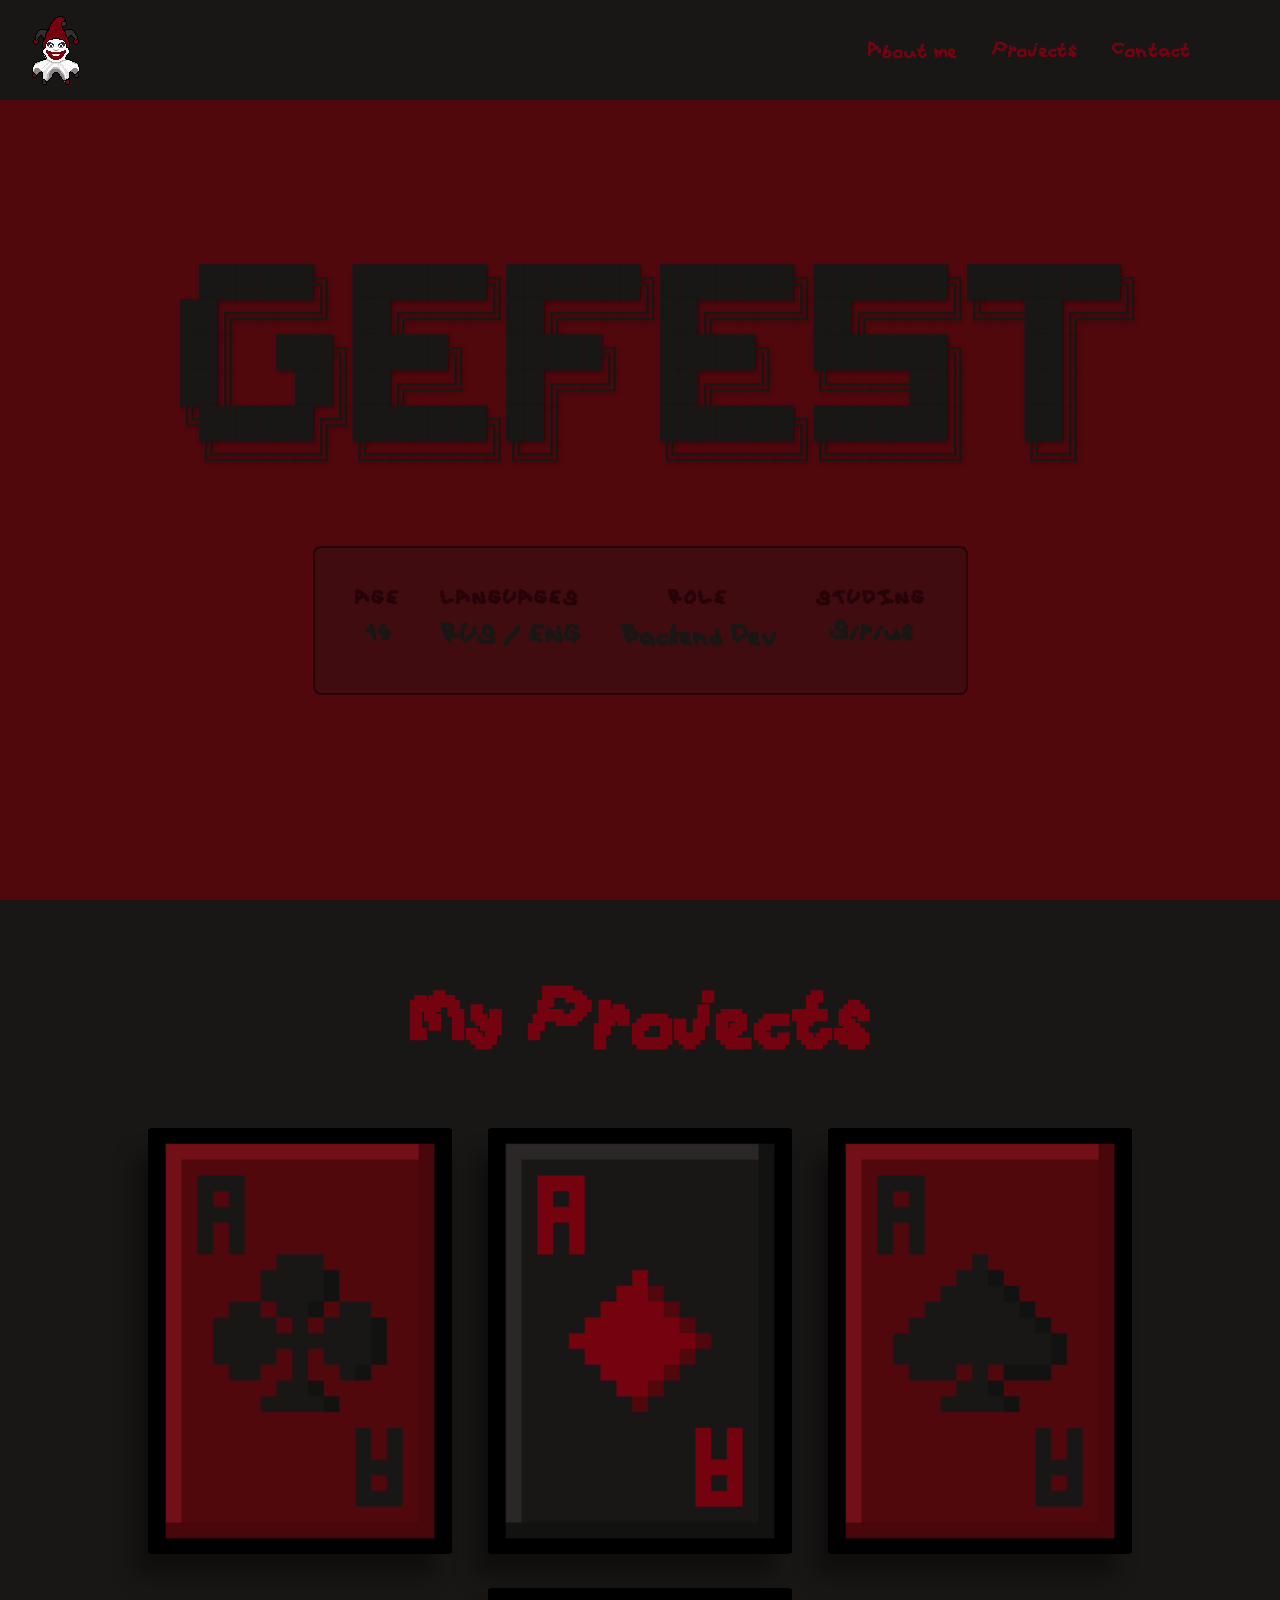
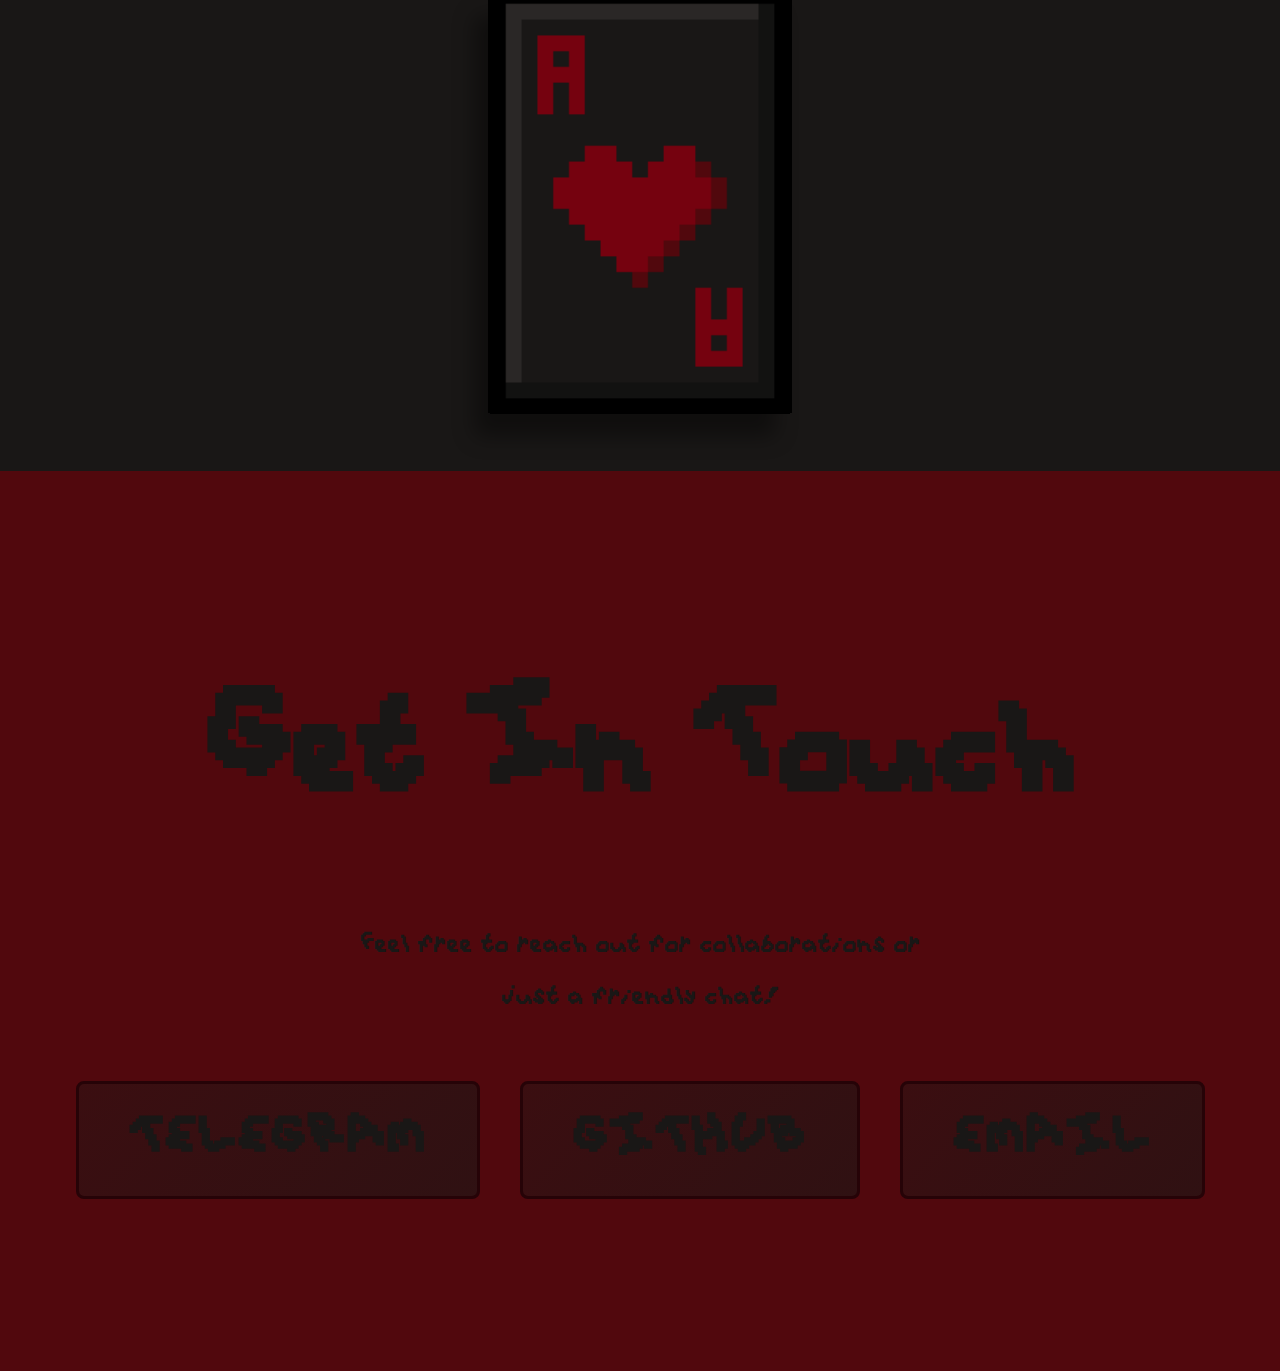
<file: index.html>
<!DOCTYPE html>
<html lang="en">

<head>
    <meta charset="UTF-8">
    <meta name="viewport" content="width=device-width, initial-scale=1.0">
    <title>Gefest</title>
    <link rel="icon" href="favicon.png">
    <link rel="stylesheet" href="style.css">
</head>

<body>
    <header>
        <div class="logo-container">
            <img src="asset/70x71.png" alt="" class="logo">
        </div>
        <div class="nav-container">
            <nav>
                <a href="#about-me">About me</a>
                <a href="#projects">Projects</a>
                <a href="#contact">Contact</a>
            </nav>
        </div>
    </header>

    <main>
        <section id="about-me">
            <div class="div-gefest">
                <span class="gefest">   ██████╗ ███████╗███████╗███████╗███████╗████████╗</span>
                <span class="gefest">  ██╔════╝ ██╔════╝██╔════╝██╔════╝██╔════╝╚══██╔══╝</span>
                <span class="gefest">██║  ███╗█████╗  █████╗  █████╗  ███████╗   ██║ </span>
                <span class="gefest">██║   ██║██╔══╝  ██╔══╝  ██╔══╝  ╚════██║   ██║ </span>
                <span class="gefest">╚██████╔╝███████╗██║     ███████╗███████║   ██║ </span>
                <span class="gefest"> ╚═════╝ ╚══════╝╚═╝     ╚══════╝╚══════╝   ╚═╝ </span>
            </div>
            
            <div class="quick-info">
                <div class="quick-info-item">
                    <span class="quick-info-label">Age</span>
                    <span class="quick-info-value">15</span>
                </div>
                <div class="quick-info-item">
                    <span class="quick-info-label">Languages</span>
                    <span class="quick-info-value">RUS / ENG</span>
                </div>
                <div class="quick-info-item">
                    <span class="quick-info-label">Role</span>
                    <span class="quick-info-value">Backend Dev</span>
                </div>
                <div class="quick-info-item">
                    <span class="quick-info-label">Studing</span>
                    <span class="quick-info-value">Sirius</span>
                </div>
            </div>
        </section>

        <section id="projects">
            <h2>My Projects</h2>
            <div class="project-cards">
                <div class="container">
                    <div class="card">
                        <img src="asset/A-C.png" alt="Project Image">
                        <div class="project-info red-info">
                            <span class="project-name red">Fawraan</span>
                            <span class="project-description red-description">???</span>
                        </div>
                        <s></s>
                        <div class="grid">
                            <i></i><i></i><i></i><i></i>
                            <i></i><i></i><i></i><i></i>
                            <i></i><i></i><i></i><i></i>
                            <i></i><i></i><i></i><i></i>
                        </div>
                    </div>
                </div>
                <div class="container">
                    <div class="card">
                        <img src="asset/A-D.png" alt="Project Image">
                        <div class="project-info black-info">
                            <span class="project-name black">Formatter</span>
                            <span class="project-description black">Make from basic image, to ascii image</span>
                        </div>
                        <s></s>
                        <div class="grid">
                            <i></i><i></i><i></i><i></i>
                            <i></i><i></i><i></i><i></i>
                            <i></i><i></i><i></i><i></i>
                            <i></i><i></i><i></i><i></i>
                        </div>
                    </div>
                </div>
                <div class="container">
                    <div class="card">
                        <img src="asset/A-P.png" alt="Project Image">
                        <div class="project-info red-info">
                            <span class="project-name red">???</span>
                            <span class="project-description red-description">???</span>
                        </div>
                        <s></s>
                        <div class="grid">
                            <i></i><i></i><i></i><i></i>
                            <i></i><i></i><i></i><i></i>
                            <i></i><i></i><i></i><i></i>
                            <i></i><i></i><i></i><i></i>
                        </div>
                    </div>
                </div>
                <div class="container">
                    <div class="card">
                        <img src="asset/A-H.png" alt="Project Image">
                        <div class="project-info black-info">
                            <span class="project-name black">???</span>
                            <span class="project-description black">???</span>
                        </div>
                        <s></s>
                        <div class="grid">
                            <i></i><i></i><i></i><i></i>
                            <i></i><i></i><i></i><i></i>
                            <i></i><i></i><i></i><i></i>
                            <i></i><i></i><i></i><i></i>
                        </div>
                    </div>
                </div>
            </div>
        </section>

        <section id="contact">
            <h2>Get In Touch</h2>
            <p>Feel free to reach out for collaborations or just a friendly chat!</p>
            <div class="contact-links">
                <a href="https://t.me/abortmaxer">Telegram</a>
                <a href="https://github.com/Gefestus-tog">GitHub</a>
                <a href="mailto:oppoosite23@gmail.com">Email</a>
            </div>
        </section>
    </main>


    <script src="index.js"></script>
</body>

</html>
</file>
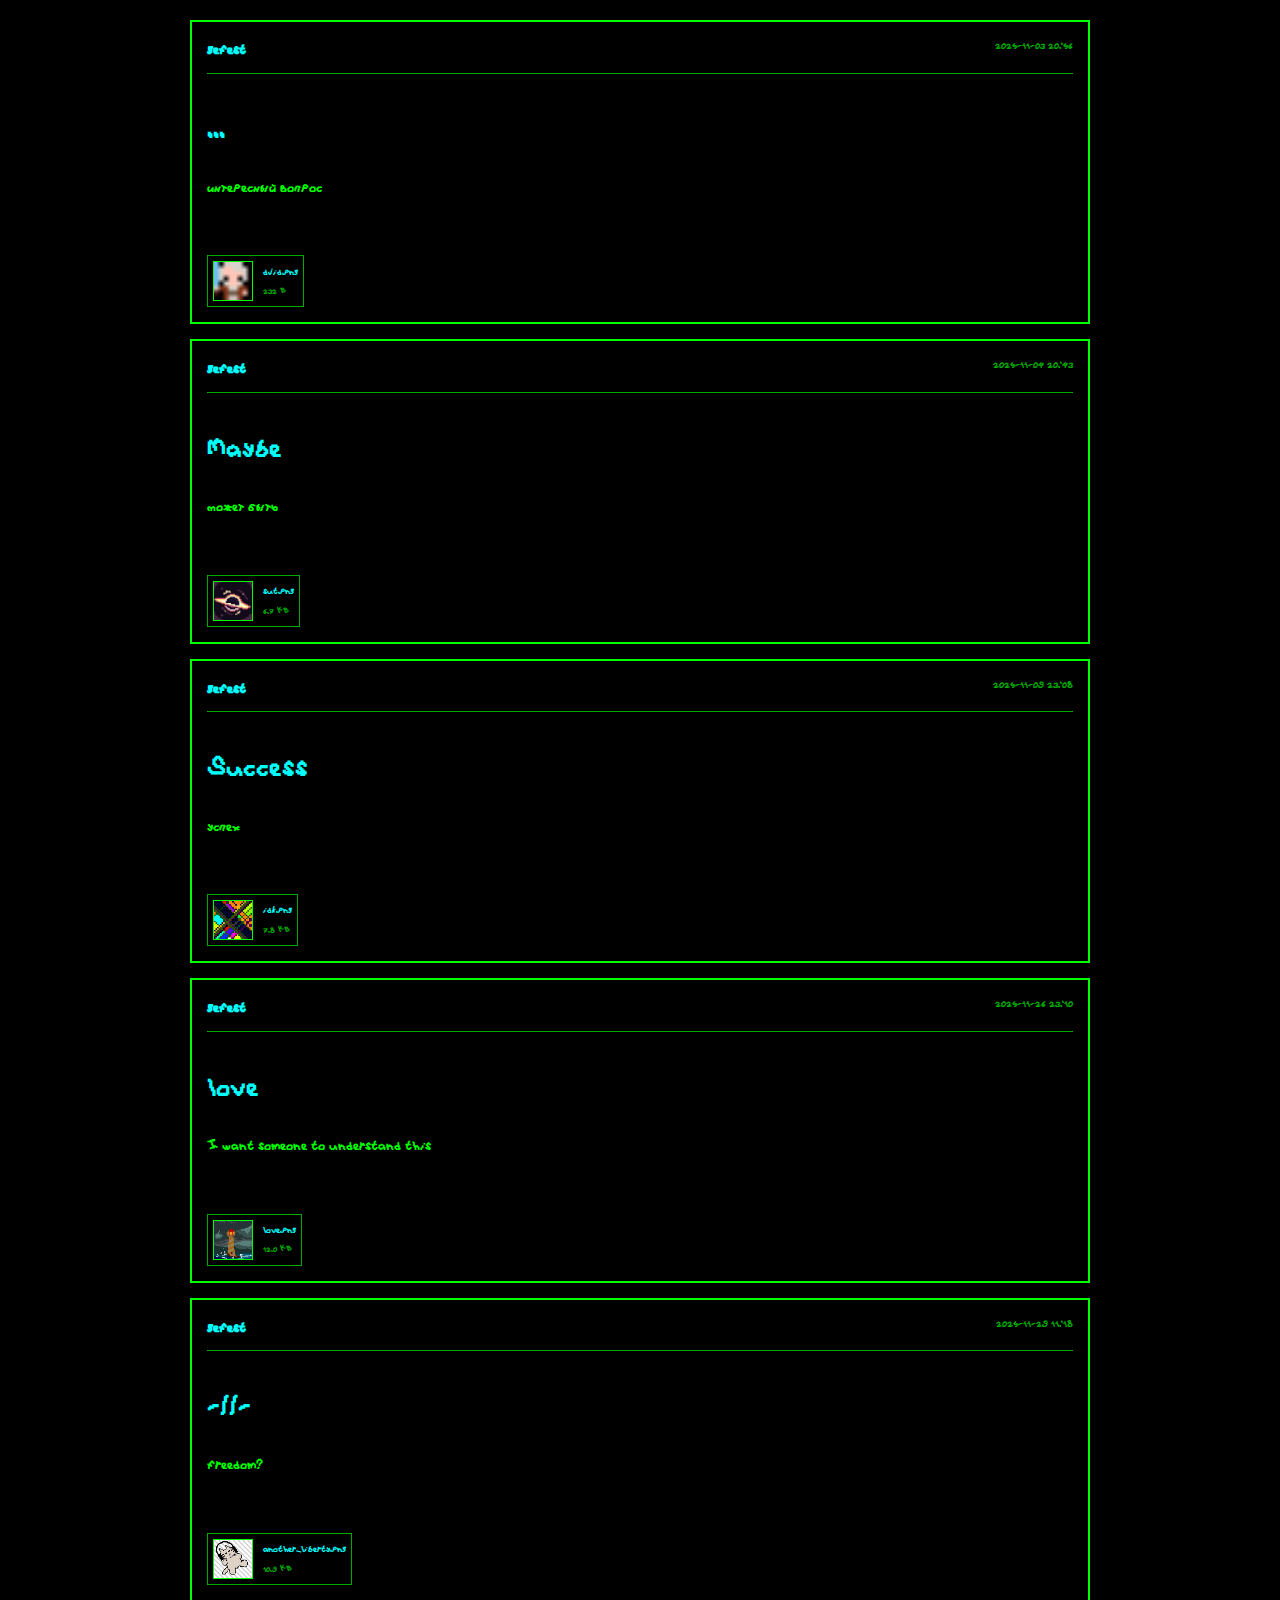
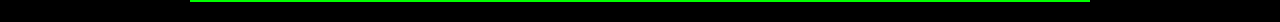
<file: forum/Index.html>
<!DOCTYPE html>
<html lang="en">
<head>
    <meta charset="UTF-8">
    <meta name="viewport" content="width=device-width, initial-scale=1.0">
    <title>Terminal Forum</title>
    <link rel="stylesheet" href="style.css">
</head>
<body>
    <div class="container">
        <div class="posts" id="postsContainer"></div>
    </div>

    <script>
        const posts = [
            {
                author: "gefest",
                title: "...",
                content: "интересный вопрос",
                date: new Date('2025-11-03T20:56:00'),
                attachment: {
                    name: "djid.png",
                    size: "232 B",
                    preview: "assets/djid.png"
                }
            },{
                author: "gefest",
                title: "Maybe",
                content: "может быть",
                date: new Date('2025-11-04T20:43:00'),
                attachment: {
                    name: "sut.png",
                    size: "6.7 KB",
                    preview: "assets/sut.png"
                }
            },{
                author: "gefest",
                title: "Success",
                content: "успех",
                date: new Date('2025-11-09T23:08:00'),
                attachment: {
                    name: "idk.png",
                    size: "7.8 KB",
                    preview: "assets/idk.png"
                }
            },{
                author: "gefest",
                title: "love",
                content: "I want someone to understand this",
                date: new Date('2025-11-26T23:10:00'),
                attachment: {
                    name: "love.png",
                    size: "12.0 KB",
                    preview: "assets/love.png"
                }
            },{
                author: "gefest",
                title: "-||-",
                content: "freedom?",
                date: new Date('2025-11-29T11:18:00'),
                attachment: {
                    name: "another_liberty.png",
                    size: "10.9 KB",
                    preview: "assets/another_liberty.png"
                }
            },
        ];

        let selectedFile = null;

        function formatDate(date) {
            const year = date.getFullYear();
            const month = String(date.getMonth() + 1).padStart(2, '0');
            const day = String(date.getDate()).padStart(2, '0');
            const hours = String(date.getHours()).padStart(2, '0');
            const minutes = String(date.getMinutes()).padStart(2, '0');
            return `${year}-${month}-${day} ${hours}:${minutes}`;
        }

        function handleFileSelect(event) {
            const file = event.target.files[0];
            if (file) {
                const reader = new FileReader();
                reader.onload = function(e) {
                    selectedFile = {
                        name: file.name,
                        size: (file.size / 1024).toFixed(1) + " KB",
                        preview: e.target.result
                    };
                    document.getElementById('fileName').textContent = file.name;
                };
                reader.readAsDataURL(file);
            }
        }

        function renderPosts() {
            const container = document.getElementById('postsContainer');
            container.innerHTML = '';

            posts.sort((a, b) => a.date - b.date).forEach(post => {
                const postElement = document.createElement('div');
                postElement.className = 'post';
                postElement.innerHTML = `
                    <div class="post-header">
                        <span class="post-author">${post.author}</span>
                        <span class="post-date">${formatDate(post.date)}</span>
                    </div>
                    <div class="post-title">${post.title}</div>
                    <div class="post-content">${post.content}</div>
                    <div class="post-footer">
                        ${post.attachment ? `
                        <a href='${post.attachment.preview}' download='${post.attachment.name}'>
                        <div class="post-attachment">
                            <img src="${post.attachment.preview}" alt="${post.attachment.name}" class="attachment-preview" />
                            <span class="attachment-info">
                                <span class="attachment-name">${post.attachment.name}</span>
                                <span class="attachment-size">${post.attachment.size}</span>
                            </span>
                        </div></a>
                        ` : ''}
                    </div>
                `;
                container.appendChild(postElement);
            });
        }

        renderPosts();
    </script>
</body>
</html>
</file>
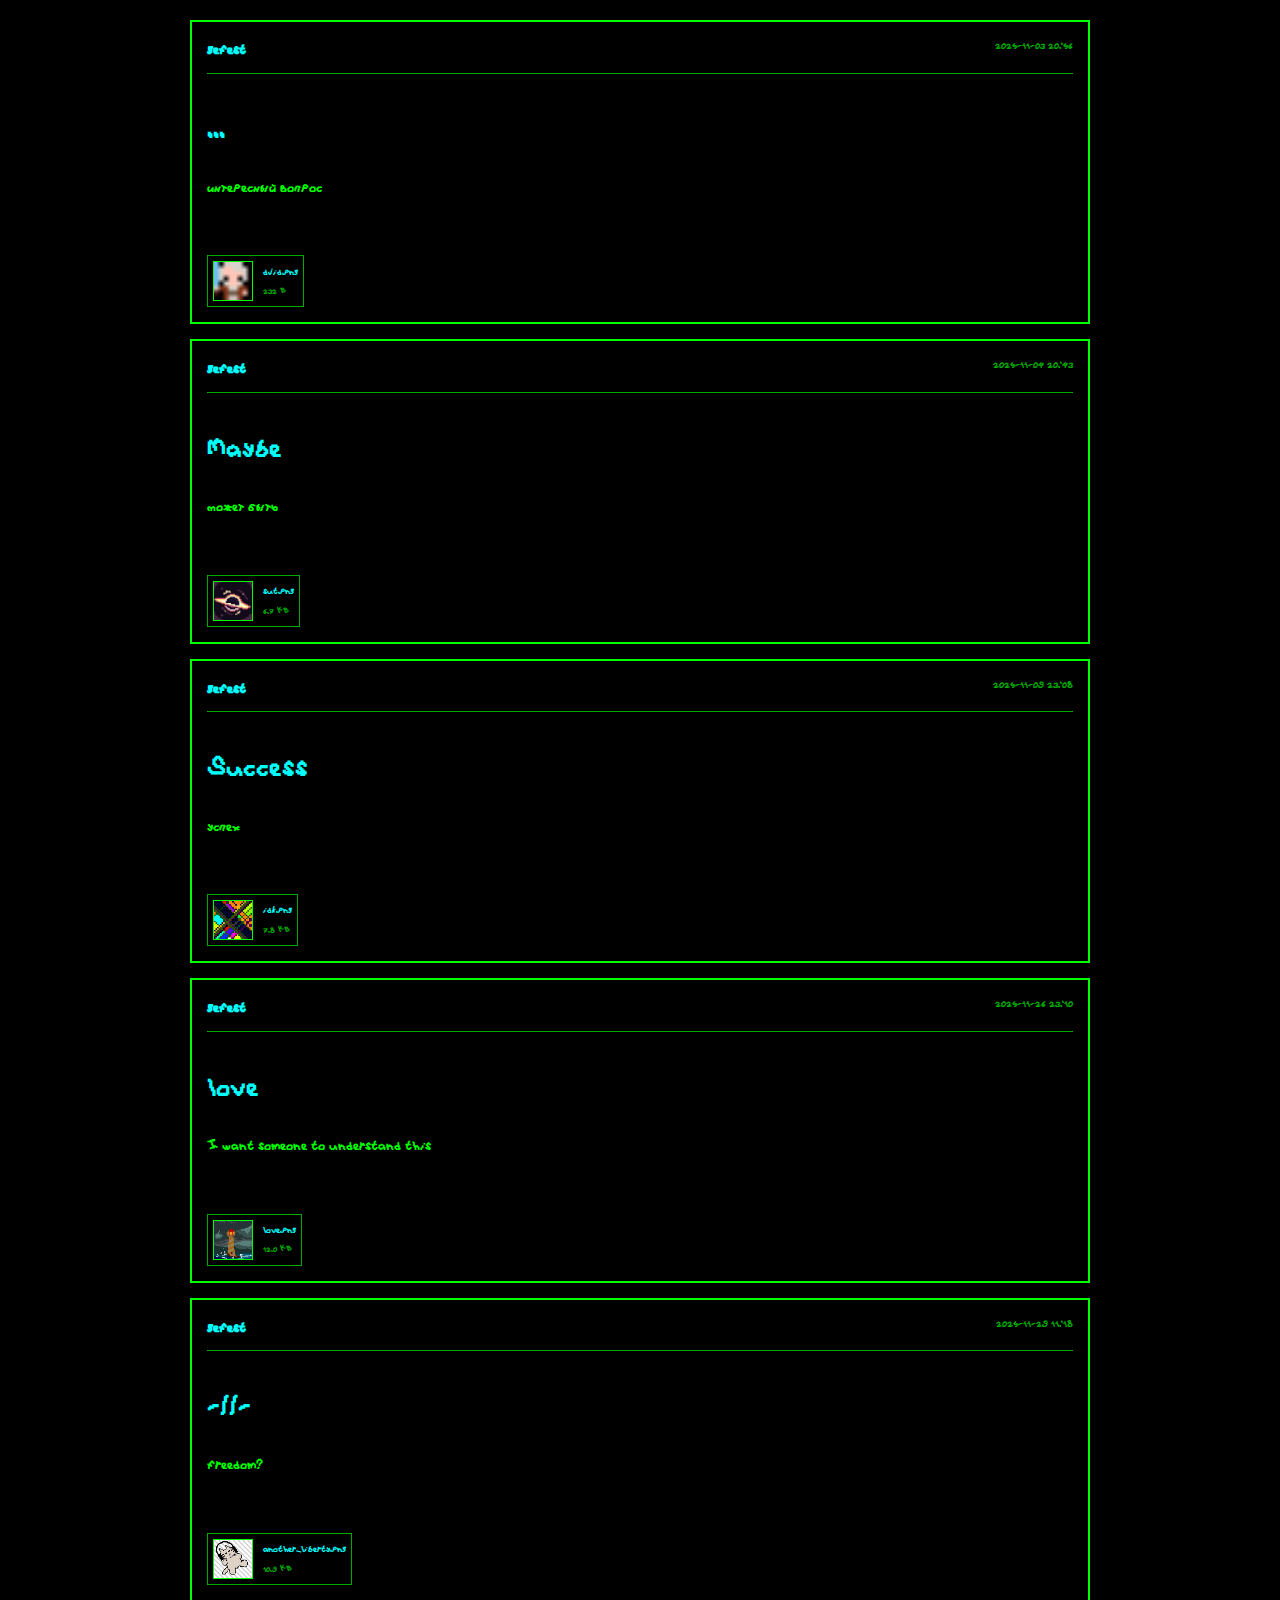
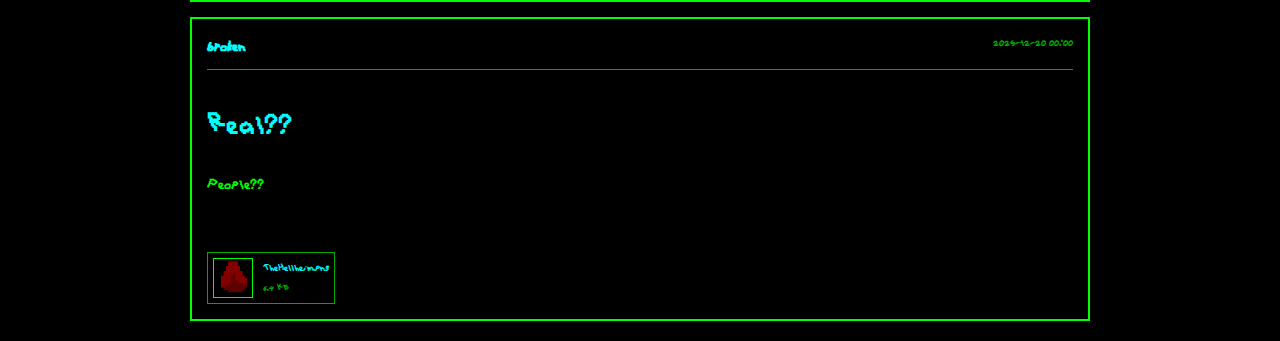
<file: forum/index.html>
<!DOCTYPE html>
<html lang="en">
<head>
    <meta charset="UTF-8">
    <meta name="viewport" content="width=device-width, initial-scale=1.0">
    <title>Terminal Forum</title>
    <link rel="stylesheet" href="style.css">
</head>
<body>
    <div class="container">
        <div class="posts" id="postsContainer"></div>
    </div>

    <script>
        const posts = [
            {
                author: "gefest",
                title: "...",
                content: "интересный вопрос",
                date: new Date('2025-11-03T20:56:00'),
                attachment: {
                    name: "djid.png",
                    size: "232 B",
                    preview: "assets/djid.png"
                }
            },{
                author: "gefest",
                title: "Maybe",
                content: "может быть",
                date: new Date('2025-11-04T20:43:00'),
                attachment: {
                    name: "sut.png",
                    size: "6.7 KB",
                    preview: "assets/sut.png"
                }
            },{
                author: "gefest",
                title: "Success",
                content: "успех",
                date: new Date('2025-11-09T23:08:00'),
                attachment: {
                    name: "idk.png",
                    size: "7.8 KB",
                    preview: "assets/idk.png"
                }
            },{
                author: "gefest",
                title: "love",
                content: "I want someone to understand this",
                date: new Date('2025-11-26T23:10:00'),
                attachment: {
                    name: "love.png",
                    size: "12.0 KB",
                    preview: "assets/love.png"
                }
            },{
                author: "gefest",
                title: "-||-",
                content: "freedom?",
                date: new Date('2025-11-29T11:18:00'),
                attachment: {
                    name: "another_liberty.png",
                    size: "10.9 KB",
                    preview: "assets/another_liberty.png"
                }
            },{
                author: "broken",
                title: "Real??",
                content: "People??",
                date: new Date('2025-12-20T00:00:02'),
                attachment: {
                    name: "TheHellheim.png",
                    size: "6.4 KB",
                    preview: "assets/TheHellheim.png"
                }
            },
        ];

        let selectedFile = null;

        function formatDate(date) {
            const year = date.getFullYear();
            const month = String(date.getMonth() + 1).padStart(2, '0');
            const day = String(date.getDate()).padStart(2, '0');
            const hours = String(date.getHours()).padStart(2, '0');
            const minutes = String(date.getMinutes()).padStart(2, '0');
            return `${year}-${month}-${day} ${hours}:${minutes}`;
        }

        function handleFileSelect(event) {
            const file = event.target.files[0];
            if (file) {
                const reader = new FileReader();
                reader.onload = function(e) {
                    selectedFile = {
                        name: file.name,
                        size: (file.size / 1024).toFixed(1) + " KB",
                        preview: e.target.result
                    };
                    document.getElementById('fileName').textContent = file.name;
                };
                reader.readAsDataURL(file);
            }
        }

        function renderPosts() {
            const container = document.getElementById('postsContainer');
            container.innerHTML = '';

            posts.sort((a, b) => a.date - b.date).forEach(post => {
                const postElement = document.createElement('div');
                postElement.className = 'post';
                postElement.innerHTML = `
                    <div class="post-header">
                        <span class="post-author">${post.author}</span>
                        <span class="post-date">${formatDate(post.date)}</span>
                    </div>
                    <div class="post-title">${post.title}</div>
                    <div class="post-content">${post.content}</div>
                    <div class="post-footer">
                        ${post.attachment ? `
                        <a href='${post.attachment.preview}' download='${post.attachment.name}'>
                        <div class="post-attachment">
                            <img src="${post.attachment.preview}" alt="${post.attachment.name}" class="attachment-preview" />
                            <span class="attachment-info">
                                <span class="attachment-name">${post.attachment.name}</span>
                                <span class="attachment-size">${post.attachment.size}</span>
                            </span>
                        </div></a>
                        ` : ''}
                    </div>
                `;
                container.appendChild(postElement);
            });
        }

        renderPosts();
    </script>
    
</body>
</html>
</file>
<file: style.css>
@font-face {
    font-family: 'Chaos16';
    src: url('CHAOS16/CHAOS16.otf') format('truetype');
}


:root {
    --dark: #191716;
    --red: #75020f;
    --dark-red: #51080d;
    --darker-red: #260307;
}

* {
    margin: 0;
    padding: 0;
    box-sizing: border-box;
}

body {
    background-color: var(--dark);
    overflow-x: hidden;
    font-family: Chaos16;
}

header {
    height: 100px;
    width: 100vw;
    background-color: var(--dark);
    color: var(--red);
    display: flex;
    position: fixed;
}

.logo-container {
    height: 100%;
    width: calc(30% - 20px);
    padding-left: 20px;
    display: flex;
    align-items: center;
}

.nav-container {
    height: 100%;
    width: calc(70% - 20px);
    display: flex;
    justify-content: flex-end;
    align-items: center;
    padding-right: 30px;
}

nav {
    height: 100%;
    display: flex;
    align-items: center;
    gap: 15px;
}

nav a {
    text-decoration: none;
    color: var(--red);
    font-size: 1.5em;
    transition: color 0.3s;
    margin-right: 20px;
}

nav a:hover {
    color: var(--dark-red);
}

/* About Me Section - Enhanced */
#about-me {
    min-height: 100vh;
    width: 100%;
    background-color: var(--dark-red);
    display: flex;
    flex-direction: column;
    justify-content: center;
    align-items: center;
    padding: 120px 40px 60px;
    gap: 50px;
}

.div-gefest {
    display: flex;
    flex-direction: column;
    font-family: "Courier New", monospace;
    line-height: 1.1;
    font-size: calc(100vw/40);
    text-align: center;
    margin-bottom: 20px;
    animation: glowPulse 3s ease-in-out infinite;
}

@keyframes glowPulse {

    0%,
    100% {
        filter: drop-shadow(0 0 10px rgba(25, 23, 22, 0.5));
    }

    50% {
        filter: drop-shadow(0 0 20px rgba(25, 23, 22, 0.8));
    }
}

.gefest {
    white-space: pre;
    color: var(--dark);
    text-shadow: 2px 2px 4px rgba(0, 0, 0, 0.3);
}

/* Quick Info Bar */
.quick-info {
    display: flex;
    gap: 40px;
    flex-wrap: wrap;
    justify-content: center;
    padding: 40px;
    background: rgba(25, 23, 22, 0.3);
    border-radius: 8px;
    border: 2px solid var(--darker-red);
}

.quick-info-item {
    display: flex;
    flex-direction: column;
    align-items: center;
    gap: 5px;
}

.quick-info-label {
    color: var(--darker-red);
    font-size: 1.5em;
    text-transform: uppercase;
    letter-spacing: 2px;
    font-weight: bold;
}

.quick-info-value {
    color: var(--dark);
    font-size: 2em;
    font-weight: bold;
}



/* Projects Section */
#projects {
    min-height: 100vh;
    width: 100%;
    background-color: var(--dark);
    display: flex;
    flex-direction: column;
    align-items: center;
    justify-content: center;
    padding: 60px 20px;
    gap: 40px;
}

#projects h2 {
    color: var(--red);
    font-size: 6em;
    margin-bottom: 20px;
}

.project-cards {
    display: flex;
    flex-wrap: wrap;
    gap: 40px;
    justify-content: center;
}

/* Card Container */
.container {
    position: relative;
    perspective: 1000px;
    transition: transform 0.1s ease;
}

.container:hover {
    transform: scale(1.05);
}

/* Card Styles */
.card {
    position: relative;
    width: 300px;
    height: 420px;
    box-shadow:
        0 0 0 2px black,
        -15px 25px 20px 0 rgba(0, 0, 0, 0.4);
    linear-gradient(135deg, rgb(0, 0, 0) 25%, transparent 25%),
    linear-gradient(225deg, rgb(0, 0, 0) 25%, transparent 25%),
    linear-gradient(45deg, rgb(0, 0, 0) 25%, transparent 25%),
    linear-gradient(315deg, rgb(0, 0, 0) 25%, transparent 25%);
    background-position: 10px 0px, 10px 0px, 0px 0px, 0px 0px;
    background-size: 20px 20px;
    background-color: #1b1b1b;
    display: flex;
    flex-direction: column;
    align-items: center;
    justify-content: center;
    transition: transform 0.2s ease;
    transform-style: preserve-3d;
    cursor: pointer;
}

.card::before,
.card::after {
    position: absolute;
    font-size: 20px;
    font-weight: bold;
    color: #fff;
    background-color: transparent;
}

.card::before {
    top: 15px;
    left: 15px;
    writing-mode: vertical-lr;
    letter-spacing: 3px;
}

.card::after {
    bottom: 15px;
    right: 15px;
    writing-mode: vertical-lr;
    letter-spacing: 3px;
    transform: rotate(180deg);
}

.card img {
    width: 100%;
    height: auto;
    image-rendering: crisp-edges;
    background-color: transparent;
}

/* Shine Effect */
.card s {
    position: absolute;
    inset: 0;
    opacity: 0;
    pointer-events: none;
    transition: opacity 0.6s ease;
    background: linear-gradient(135deg,
            rgba(255, 255, 255, 0.05) 0%,
            rgba(255, 255, 255, 0.1) 50%,
            rgba(255, 255, 255, 0.05) 100%);
}

.card:hover s {
    opacity: 1;
}

/* Grid for hover areas */
.grid {
    position: absolute;
    inset: 0;
    display: grid;
    grid-template-columns: repeat(4, 1fr);
    grid-template-rows: repeat(4, 1fr);
    pointer-events: none;
}

.grid i {
    pointer-events: all;
    background-color: transparent;
}

/* Project Info Styling */
.project-info {
    display: none;
    flex-direction: column;
    align-items: center;
    justify-content: center;
    gap: 20px;
    padding: 40px 30px;
    width: 100%;
    height: 100%;

    text-align: center;
    animation: fadeIn 0.3s ease;
}

.red-info {
    background: linear-gradient(135deg, var(--darker-red) 0%, var(--red) 100%);
}

.black-info {
    background: linear-gradient(135deg, var(--dark) 0%, var(--darker-red) 100%);
}

.red {
    color: var(--dark);
    /* text-shadow: 0 0 10px rgba(25, 23, 22, 0.6); */
    border-bottom: 3px solid var(--dark);
}

.black {
    color: var(--red);
    text-shadow: 0 0 20px rgba(117, 2, 15, 0.6);
    border-bottom: 3px solid var(--red);
}

@keyframes fadeIn {
    from {
        opacity: 0;
        transform: translateY(10px);
    }

    to {
        opacity: 1;
        transform: translateY(0);
    }
}

.project-name {
    font-size: 2.5em;
    font-weight: bold;
    text-transform: uppercase;
    letter-spacing: 3px;
    margin-bottom: 30px;
    padding-bottom: 15px;
    width: 100%;
}

.project-description {
    font-size: 1.5em;
    color: var(--dark-red);
    line-height: 1.6;
    font-weight: 300;
    letter-spacing: 1px;
    text-shadow: 0 2px 10px rgba(0, 0, 0, 0.5);
    max-width: 90%;
    border-bottom: 0;
}

.red-description {
    color: var(--darker-red);
}



/* Contact Section */
#contact {
    min-height: 100vh;
    width: 100%;
    background-color: var(--dark-red);
    color: var(--dark);
    display: flex;
    flex-direction: column;
    justify-content: center;
    align-items: center;
    padding: 40px 20px;
    text-align: center;
    gap: 60px;
}

#contact h2 {
    font-size: 10em;
    margin-bottom: 30px;
}

#contact p {
    font-size: 2em;
    max-width: 600px;
    line-height: 1.6;
}

.contact-links {
    display: flex;
    gap: 40px;
    flex-wrap: wrap;
    justify-content: center;
}

.contact-links a {
    position: relative;
    padding: 25px 50px;
    font-size: 4em;
    color: var(--dark);
    text-decoration: none;
    background: linear-gradient(135deg, rgba(25, 23, 22, 0.4) 0%, rgba(25, 23, 22, 0.6) 100%);
    border: 3px solid var(--darker-red);
    border-radius: 8px;
    transition: all 0.4s ease;
    text-transform: uppercase;
    letter-spacing: 2px;
    font-weight: bold;
    overflow: hidden;
}

.contact-links a::before {
    content: '';
    position: absolute;
    top: 0;
    left: -100%;
    width: 100%;
    height: 100%;
    background: linear-gradient(90deg, transparent, rgba(25, 23, 22, 0.8), transparent);
    transition: left 0.6s ease;
}

.contact-links a:hover::before {
    left: 100%;
}

.contact-links a:hover {
    background: linear-gradient(135deg, rgba(25, 23, 22, 0.8) 0%, rgba(38, 3, 7, 0.9) 100%);
    border-color: var(--dark);
    transform: translateY(-5px) scale(1.05);
    box-shadow: 0 10px 30px rgba(0, 0, 0, 0.5);
}
</file>
<file: forum/style.css>
@font-face {
    font-family: 'Chaos16';
    src: url('../CHAOS16/CHAOS16.otf') format('truetype');
}
       
       
       * {
            margin: 0;
            padding: 0;
            box-sizing: border-box;
            font-family: 'Chaos16';
        }

        body {
            background-color: #000;
            color: #0f0;
            
            padding: 20px;
            line-height: 1.6;
        }

        .container {
            max-width: 900px;
            margin: 0 auto;
        }

        .header {
            border: 2px solid #0f0;
            padding: 15px;
            margin-bottom: 20px;
            text-align: center;
        }

        .header h1 {
            font-size: 24px;
            margin-bottom: 5px;
        }

        .header p {
            font-size: 12px;
            color: #0a0;
        }

        .new-post {
            border: 2px solid #0f0;
            padding: 15px;
            margin-bottom: 20px;
        }

        .new-post h2 {
            font-size: 16px;
            margin-bottom: 10px;
        }

        input, textarea {
            width: 100%;
            background-color: #001100;
            color: #0f0;
            border: 1px solid #0f0;
            padding: 8px;
            
            margin-bottom: 10px;
            font-size: 14px;
        }

        input:focus, textarea:focus {
            outline: none;
            border-color: #0ff;
        }

        button {
            background-color: #0f0;
            color: #000;
            border: none;
            padding: 10px 20px;
            
            font-weight: bold;
            cursor: pointer;
            font-size: 14px;
        }

        button:hover {
            background-color: #0ff;
        }

        .posts {
            display: flex;
            flex-direction: column;
            gap: 15px;
        }

        .post {
            border: 2px solid #0f0;
            padding: 15px;
            position: relative;
        }

        .post-header {
            font-size: 1em;
            display: flex;
            justify-content: space-between;
            margin-bottom: 30px;
            padding-bottom: 10px;
            border-bottom: 1px solid #0a0;
        }

        .post-author {
            color: #0ff;
            font-weight: bold;
        }

        .post-date {
            color: #0a0;
            font-size: 12px;
        }

        .post-title {
            font-size: 2em;
            margin-bottom: 20px;
            color: #0ff;
        }

        .post-content {
            margin-bottom: 50px;
        }

        .post-footer {
            display: flex;
            flex-wrap: wrap;
            gap: 15px;
            font-size: 12px;
            color: #0a0;
            align-items: center;
        }

        .post-attachment {
            display: flex;
            align-items: center;
            gap: 10px;
            border: 1px solid #0a0;
            padding: 5px;
            margin-top: 5px;
        }

        .attachment-preview {
            width: 40px;
            height: 40px;
            object-fit: cover;
            border: 1px solid #0f0;
        }

        .attachment-info {
            display: flex;
            flex-direction: column;
            gap: 2px;
        }

        .attachment-name {
            color: #0ff;
            font-size: 11px;
        }

        .attachment-size {
            color: #0a0;
            font-size: 10px;
        }

        .file-input-wrapper {
            margin-top: 10px;
            display: flex;
            align-items: center;
            gap: 10px;
        }

        input[type="file"] {
            display: none;
        }

        .file-label {
            background-color: #001100;
            border: 1px solid #0f0;
            padding: 8px 12px;
            cursor: pointer;
            font-size: 12px;
            display: inline-block;
        }

        .file-label:hover {
            border-color: #0ff;
        }

        .file-name {
            color: #0a0;
            font-size: 12px;
        }

        .blink {
            animation: blink 1s infinite;
        }
        a{
            text-decoration: none;
        }

        @keyframes blink {
            0%, 50% { opacity: 1; }
            51%, 100% { opacity: 0; }
        }
</file>
